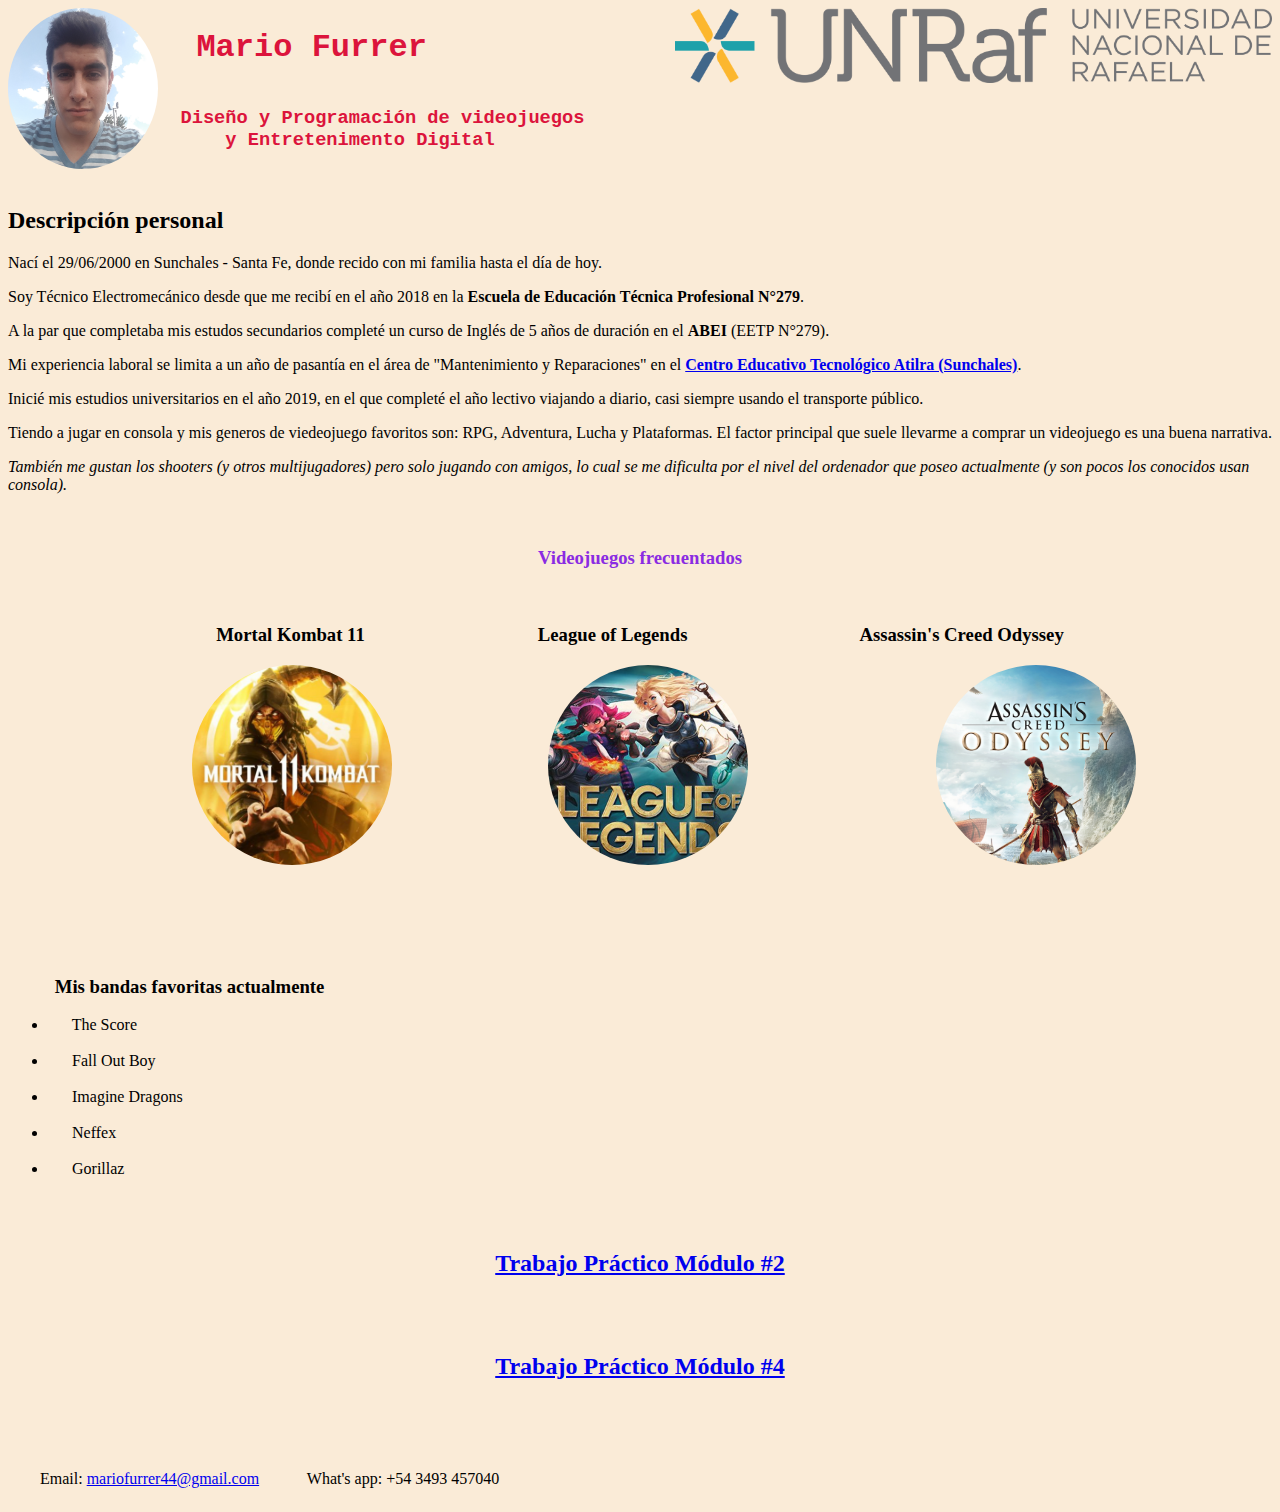
<file: index.html>
<!DOCTYPE html>
<html lang="es">
    <head>
        <meta charset="UTF-8">
        <meta name="viewport" content="width=device-width, initial-scale=1.0">
        <title>Portfolio</title>
        <link rel="stylesheet" type="text/css" href="./assets/css/style.css">
    </head>

    <header>
         <img src="./assets/images/Foto_de_perfil.png" alt="Foto de perfil" class="profile-thumbnail">
         <div class="profile-name">
            <h1>&nbsp; Mario Furrer</h1>
            <h3>&nbsp; Diseño y Programación de videojuegos <br>&nbsp;&nbsp;&nbsp;&nbsp;&nbsp; y Entretenimento Digital</h3>
         </div>
         <img src="./assets/images/UNRaf_Logo.png" alt="Logo UNRaf" class="logo">
    </header>
    <br>
    <body>
        <h2><b>Descripción personal</b></h2>
        <p>Nací el 29/06/2000 en Sunchales - Santa Fe, donde recido con mi familia hasta el día de hoy.</p>
        <p>Soy Técnico Electromecánico desde que me recibí en el año 2018 en la <b>Escuela de Educación Técnica Profesional N°279</b>.</p>
        <p>A la par que completaba mis estudos secundarios completé un curso de Inglés de 5 años de duración en el <b>ABEI</b> (EETP N°279).</p>
        <p>Mi experiencia laboral se limita a un año de pasantía en el área de "Mantenimiento y Reparaciones" en el <a href="https://atilra.org.ar/centro-educativo-tecnologico/atilra" target= "_blank"><b>Centro Educativo Tecnológico Atilra (Sunchales)</b></a>.</p>
        <p>Inicié mis estudios universitarios en el año 2019, en el que completé el año lectivo viajando a diario, casi siempre usando el transporte público.</p>
        <p>Tiendo a jugar en consola y mis generos de viedeojuego favoritos son: RPG, Adventura, Lucha y Plataformas. El factor principal que suele llevarme a comprar un videojuego es una buena narrativa.</p>
        <p class="pd">También me gustan los shooters (y otros multijugadores) pero solo jugando con amigos, lo cual se me dificulta por el nivel del ordenador que poseo actualmente (y son pocos los conocidos usan consola).</p>
        <br>
        <div class="title"><h3>Videojuegos frecuentados</h3></div>
        <br>
        <div class="game">
            <p> 
             <h3><b>Mortal Kombat 11 &nbsp; &nbsp; &nbsp; &nbsp; &nbsp; &nbsp; &nbsp; &nbsp; &nbsp; &nbsp; &nbsp; &nbsp; &nbsp; &nbsp; &nbsp; &nbsp; &nbsp; &nbsp; League of Legends &nbsp; &nbsp; &nbsp; &nbsp; &nbsp; &nbsp; &nbsp; &nbsp; &nbsp; &nbsp; &nbsp; &nbsp; &nbsp; &nbsp; &nbsp; &nbsp; &nbsp; &nbsp; Assassin's Creed Odyssey</b></h3>
            </p>
        </div>
        <p>
            &nbsp; &nbsp; &nbsp; &nbsp; &nbsp; &nbsp; &nbsp; &nbsp; &nbsp; &nbsp; &nbsp; &nbsp; &nbsp; &nbsp; &nbsp; &nbsp; &nbsp; &nbsp; &nbsp; &nbsp; &nbsp; &nbsp; &nbsp;
            <img class="game-logo" src="./assets/images/Logo_MK11.png" alt="MK Image">
            &nbsp; &nbsp; &nbsp; &nbsp; &nbsp; &nbsp; &nbsp; &nbsp; &nbsp; &nbsp; &nbsp; &nbsp; &nbsp; &nbsp; &nbsp; &nbsp; &nbsp; &nbsp; &nbsp;
            <img class="game-logo" src="./assets/images/Logo_LoL.png" alt="League of Legends Image">
            &nbsp; &nbsp; &nbsp; &nbsp; &nbsp; &nbsp; &nbsp; &nbsp; &nbsp; &nbsp; &nbsp; &nbsp; &nbsp; &nbsp; &nbsp; &nbsp; &nbsp; &nbsp; &nbsp; &nbsp; &nbsp; &nbsp; &nbsp;
            <img class="game-logo" src="./assets/images/Logo_ACO.png" alt="Assassin's Creed Odyssey">
        </p>
        <br>
        <br>
        <br>
        <br> 
        <p>
            <h3><b>&nbsp; &nbsp; &nbsp; &nbsp; &nbsp; Mis bandas favoritas actualmente</b></h3>
        </p>
        <ul>
            <li>&nbsp; &nbsp; &nbsp; The Score</li>
            <br> 
            <li>&nbsp; &nbsp; &nbsp; Fall Out Boy</li>
            <br>
            <li>&nbsp; &nbsp; &nbsp; Imagine Dragons</li>
            <br>
            <li>&nbsp; &nbsp; &nbsp; Neffex</li>
            <br>
            <li>&nbsp; &nbsp; &nbsp; Gorillaz</li>
        </ul>
        <br><br>
        <div class="ej"><h2><a href="./pages/Links.html">Trabajo Práctico Módulo #2</a></h2></div>
        <br><br>
        <div class="ej"><h2><a href="./pages/game.html">Trabajo Práctico Módulo #4 </a></h2></div>
    </body>
    <br><br><br>
    <footer>
        <p>&nbsp; &nbsp; &nbsp; &nbsp; Email: <a href="mariofurrer44@gmail.com">mariofurrer44@gmail.com</a>&nbsp; &nbsp; &nbsp; &nbsp; &nbsp; &nbsp; What's app: +54 3493 457040</p>
    </footer>
</html>
</file>
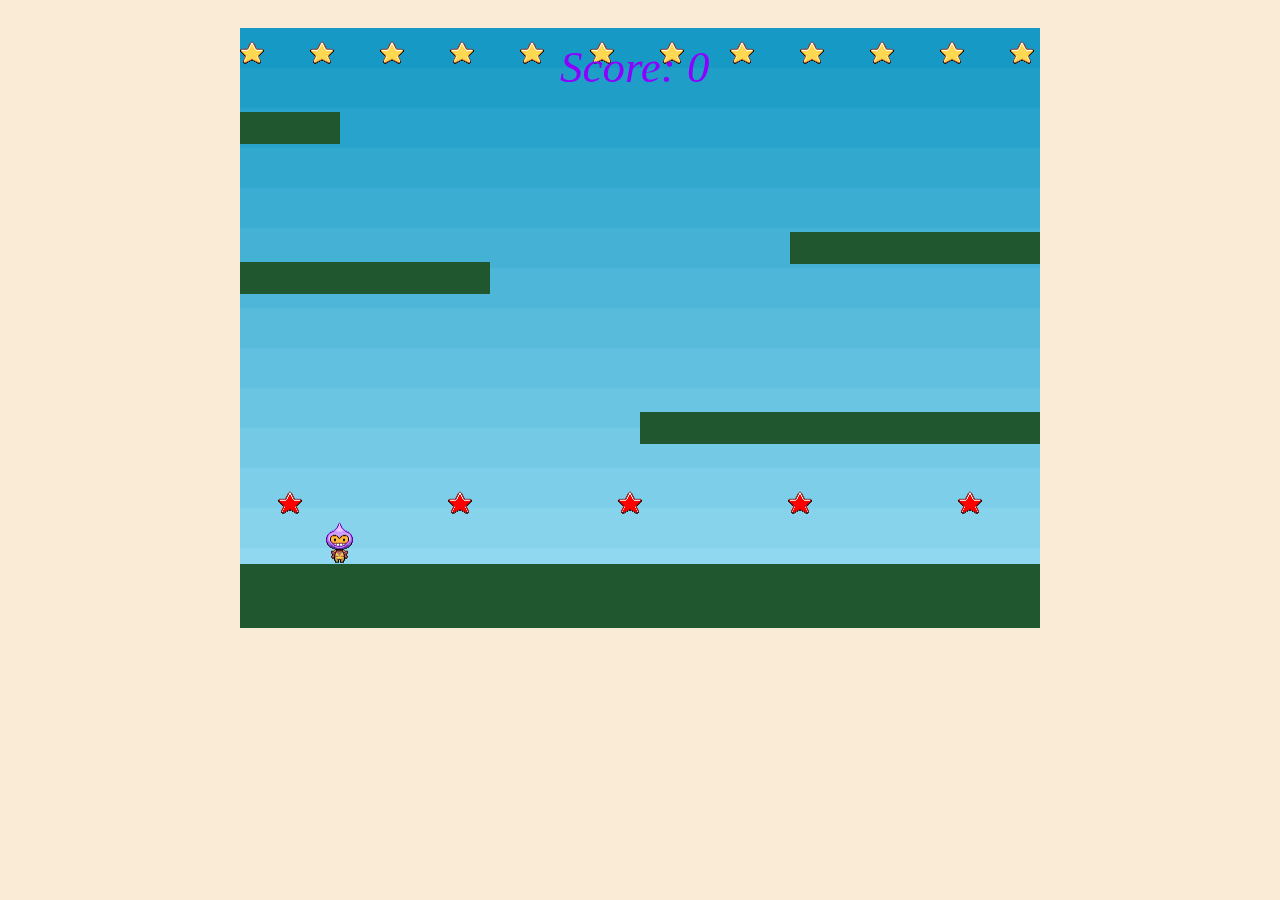
<file: game/game.html>
<!DOCTYPE html>
<html lang="en">
    <script src="./node_modules/phaser/dist/phaser-arcade-physics.min.js"></script>
<head>
    <meta charset="UTF-8">
    <meta name="viewport" content="width=device-width, initial-scale=1.0">
    <link rel="stylesheet" href="./assets/css/game.css">
    <title>Inicio</title>
</head>
<body>
    <script src="./assets/js2/game.js"></script>
</body>
</html>
</file>
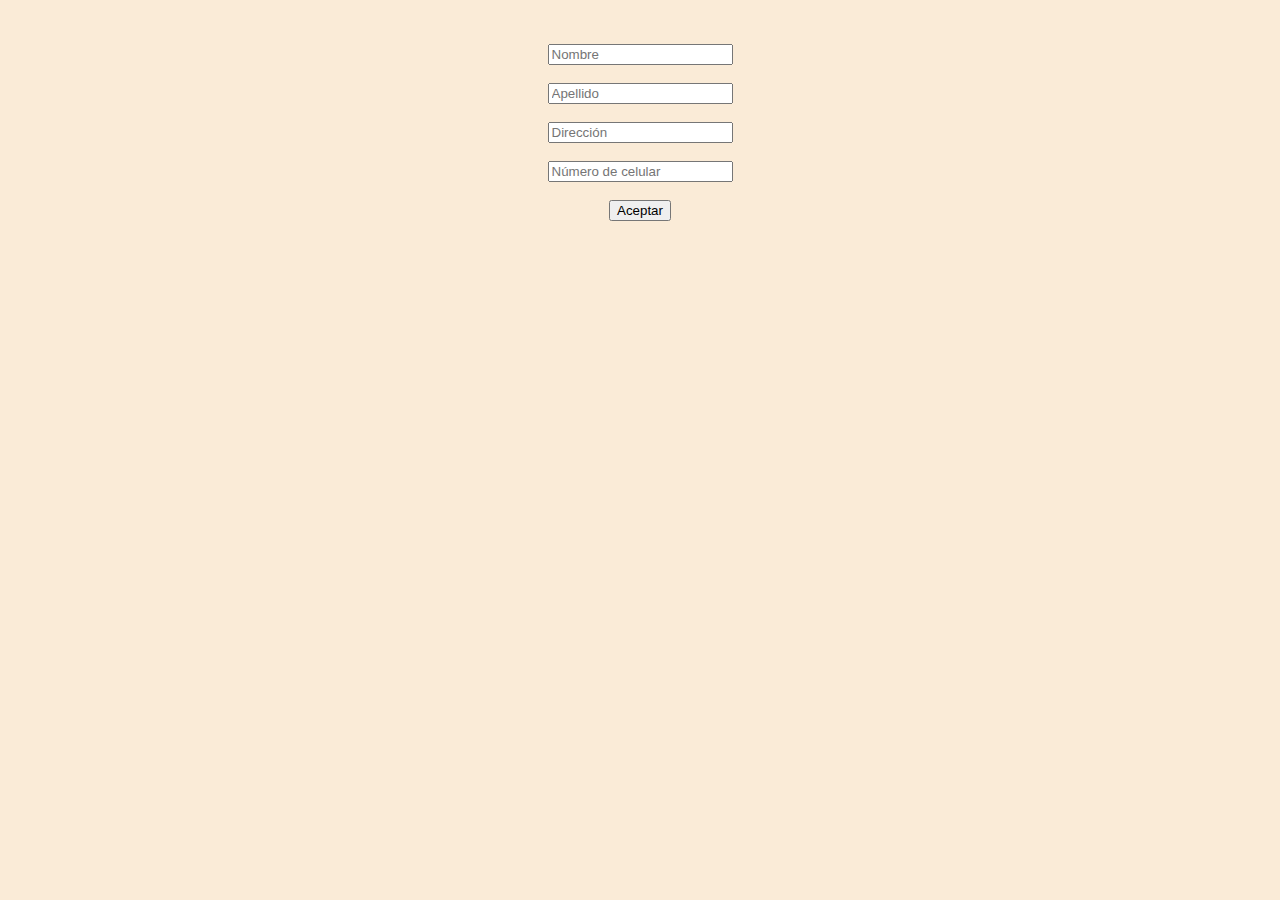
<file: pages/Formulario.html>
<!DOCTYPE html>
<html lang="es">
<head>
    <meta charset="UTF-8">
    <meta name="viewport" content="width=device-width, initial-scale=1.0">
    <title>Formulario</title>
    <link rel="stylesheet" class="text/css" href="../assets/css/Formulario.css">
</head>
<body>
    <div class="formulario">
        <br><br>
        <form action="" name="formulario" method="GET">
            <input type="text" name="nombre" id="nombre" placeholder="Nombre" required>
            <br><br>
            <input type="text" name="apellido" id="apellido" placeholder="Apellido" required>
            <br><br>
            <input type="text" name="direccion" id="direccion" placeholder="Dirección" required>
            <br><br>
            <input type="number" name="telefono" id="telefono" placeholder="Número de celular" required>
            <br><br>
            <input type="button" name="btn" id="btn" value="Aceptar">
        </form>
        <br><br>
    </div>
    <div id="conv"></div>
    <script src="../assets/js/Formulario.js"></script> 
</body>
</file>
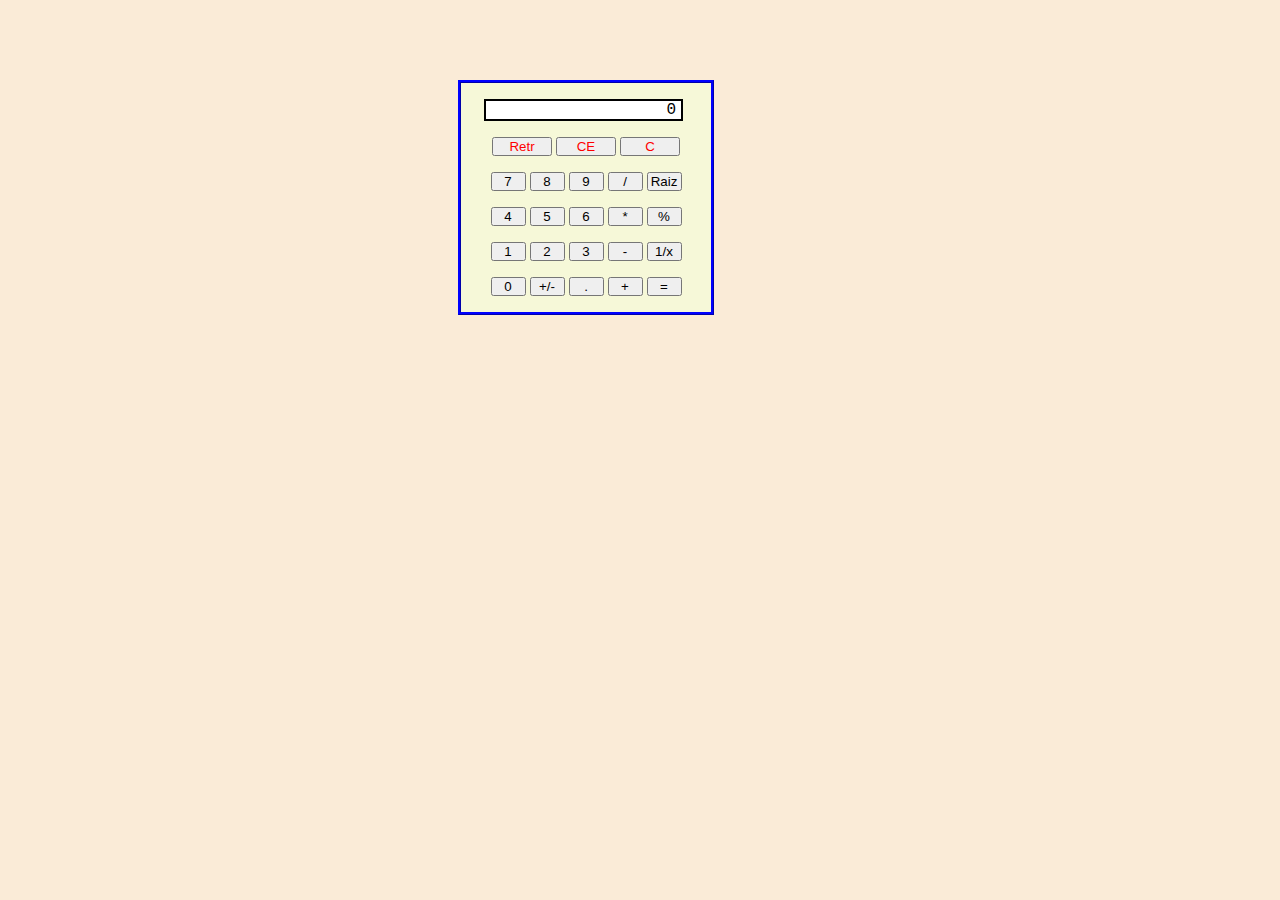
<file: pages/FuncionPropia.html>
<!DOCTYPE html>
<html lang="es">
<head>
    <meta charset="UTF-8">
    <meta name="viewport" content="width=device-width, initial-scale=1.0">
    <title>Calculadora</title>
    <link rel="stylesheet" href="../assets/css/Funcionpropia.css">
    <script src="../assets/js/Funcionpropia.js"></script>
</head>
<body>
    <div class="calculadora">
        <form="" action="#" name="calculadora" id="calculadora">
            <p id="textoPantalla">0</p>
            <p>
                <input type="button" class="largo" value="Retr" onclick="retro()">
                <input type="button" class="largo" value="CE" onclick="borradoParcial()">
                <input type="button" class="largo" value="C" onclick="borradoTotal()">
            </p>
            <p>
                <input type="button" value="7" onclick="numero('7')">
                <input type="button" value="8" onclick="numero('8')">
                <input type="button" value="9" onclick="numero('9')">
                <input type="button" value="/" onclick="operar('/')">
                <input type="button" value="Raiz" onclick="raizc()">
            </p>
            <p>
                <input type="button" value="4" onclick="numero('4')">
                <input type="button" value="5" onclick="numero('5')">
                <input type="button" value="6" onclick="numero('6')">
                <input type="button" value="*" onclick="operar('*')">
                <input type="button" value="%" onclick="porcent()">
            </p>
            <p>
                <input type="button" value="1" onclick="numero('1')">
                <input type="button" value="2" onclick="numero('2')">
                <input type="button" value="3" onclick="numero('3')">
                <input type="button" value="-" onclick="operar('-')">
                <input type="button" value="1/x" onclick="inve()">
            </p>
            <p>
                <input type="button" value="0" onclick="numero('0')">
                <input type="button" value="+/-" onclick="opuest()">
                <input type="button" value="." onclick="numero('.')">
                <input type="button" value="+" onclick="operar('+')">
                <input type="button" value="=" onclick="igualar()">
            </p>
        </form>
    </div>
</body>
</file>
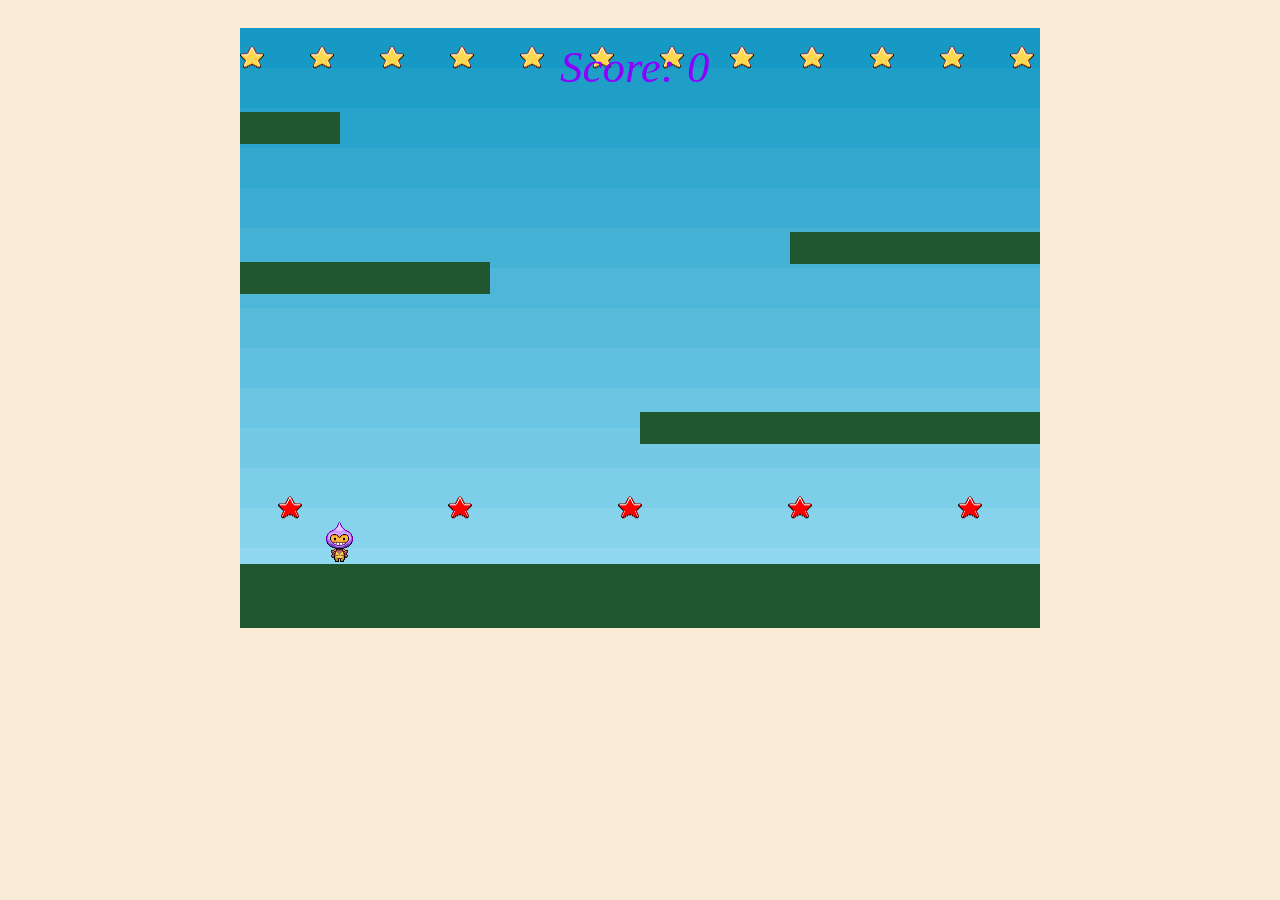
<file: pages/game.html>
<!DOCTYPE html>
<html lang="en">
    <script src="../node_modules/phaser/dist/phaser-arcade-physics.min.js"></script>
<head>
    <meta charset="UTF-8">
    <meta name="viewport" content="width=device-width, initial-scale=1.0">
    <link rel="stylesheet" href="../assets/css/game.css">
    <title>Inicio</title>
</head>
<body>
    <script src="../assets/js/game.js"></script>
</body>
</html>
</file>
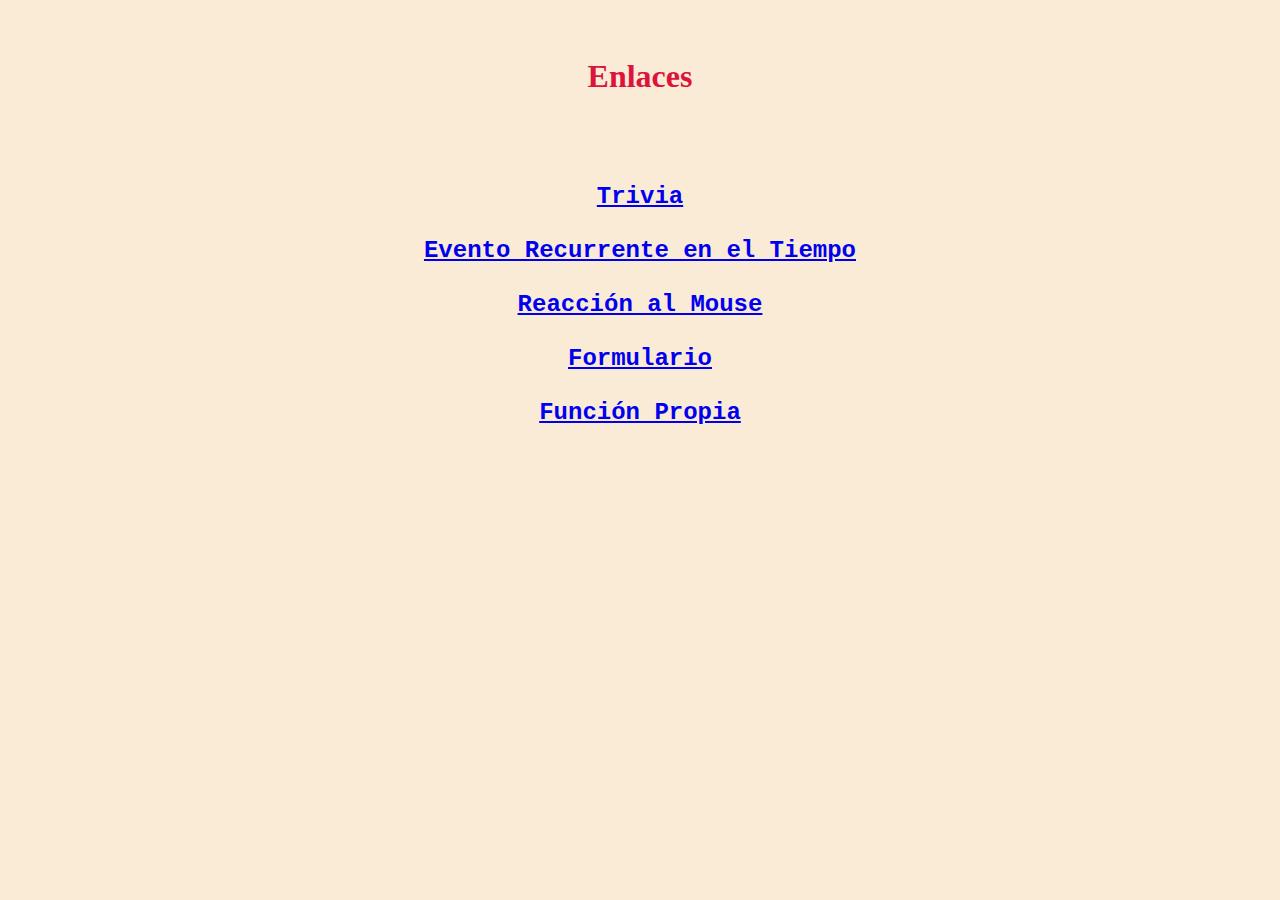
<file: pages/Links.html>
<!DOCTYPE html>
<html lang="es">
    <head>
        <meta charset="UTF-8">
        <meta name="viewport" content="width=device-width, initial-scale=1.0">
        <title>Ejercicios Unidad N°2</title>
        <link rel="stylesheet" class="text/css" href="../assets/css/links.css">
    </head>
    <br>
    <header>
        <h1><p>Enlaces</p></h1>
    </header>
    <br><br>
    <body>
        <h2>
            <a href="Trivia.html">Trivia</a>
            <br><br>
            <a href="EventoRec.html">Evento Recurrente en el Tiempo</a>
            <br><br>
            <a href="Mouse.html">Reacción al Mouse</a>
            <br><br>
            <a href="Formulario.html">Formulario</a>
            <br><br>
            <a href="FuncionPropia.html">Función Propia</a>
        </h2>
    </body>
</html>
</file>
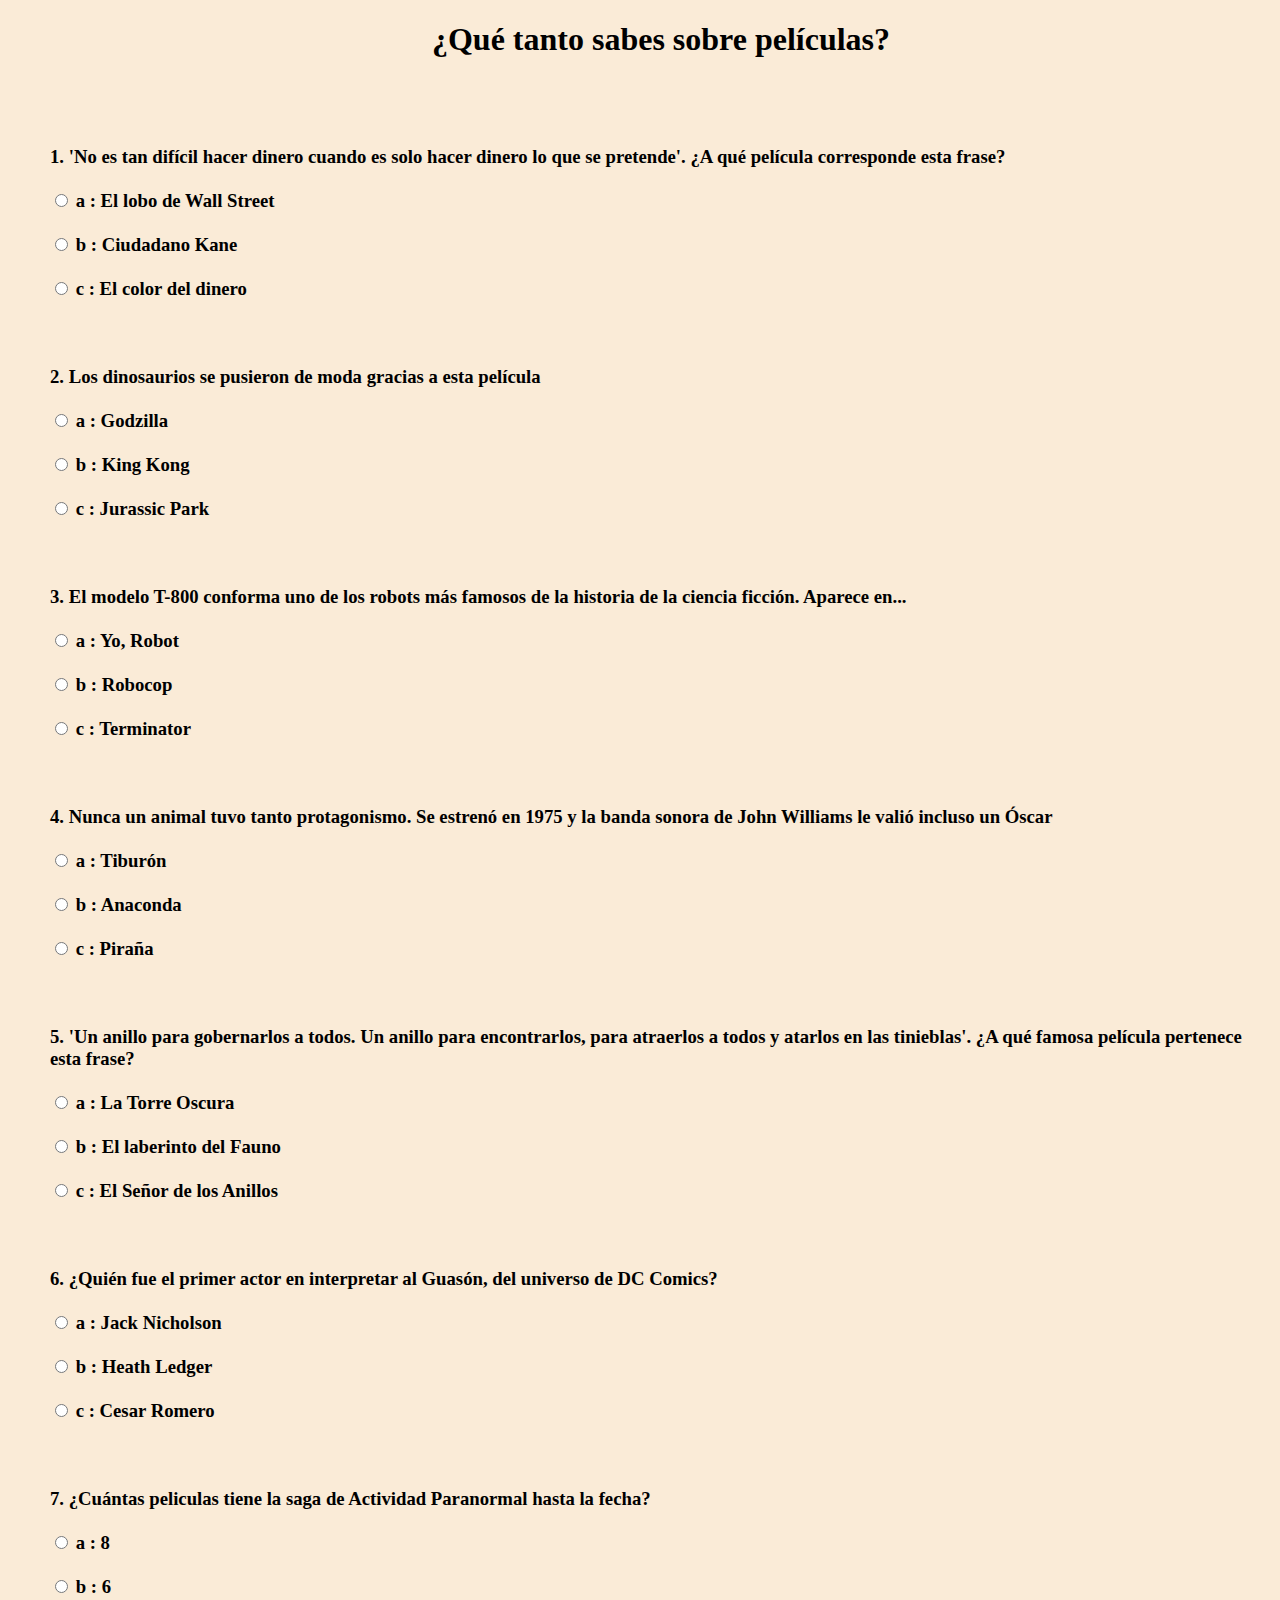
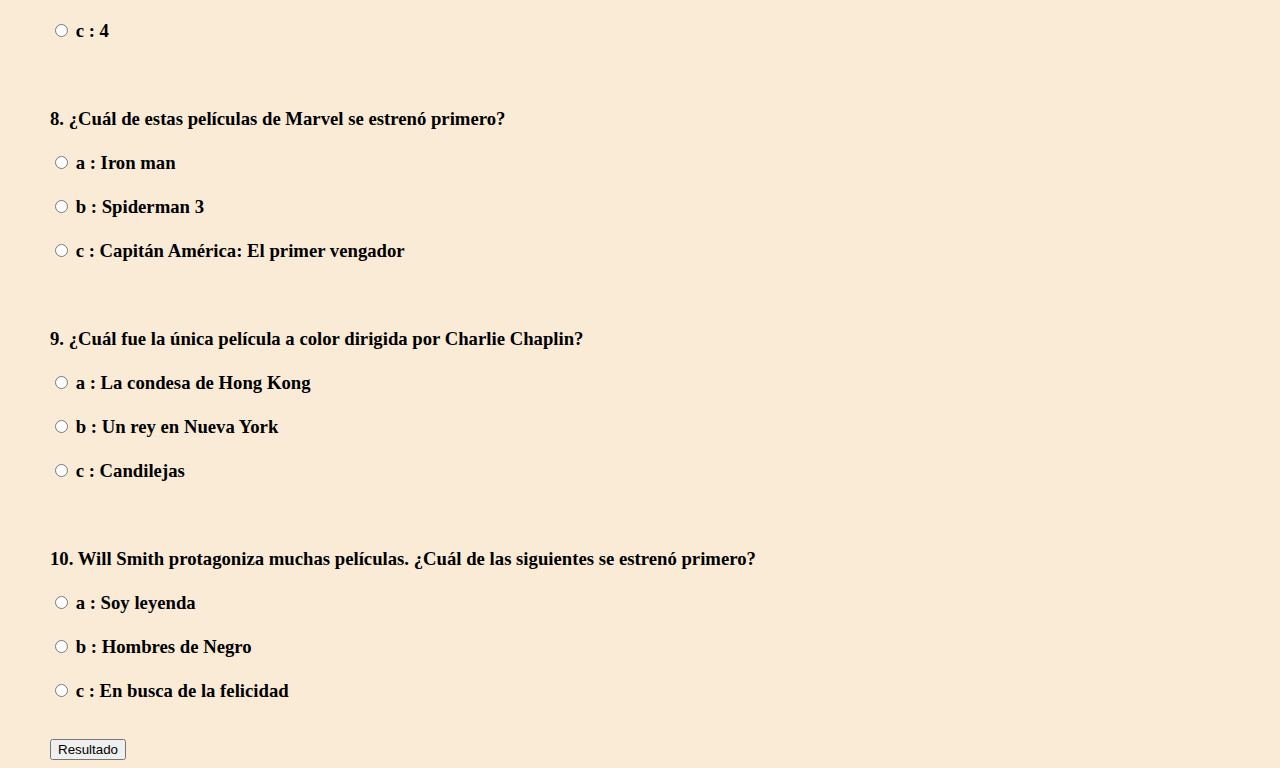
<file: pages/Trivia.html>
<!DOCTYPE html>
<html lang="es">
    <head>
        <meta charset="UTF-8">
        <meta name="viewport" content="width=device-width, initial-scale=1.0">
        <title>Trivia</title>
        <link rel="stylesheet" class="text/css" href="../assets/css/Trivia.css">
    </head>
    <Header>
        <p><h1>¿Qué tanto sabes sobre películas?</h1></p>
    </Header>
    <body>
        <h3><div id="trivia"></div></h3>
        <br>
        <button id="button">Resultado</button>
        <div id="resultado"></div>
        <script src="../assets/js/Trivia.js"></script>
    </body>
</html>
</file>
<file: assets/css/style.css>
html {
    background-color: antiquewhite;
}
header {
    display: flex;
    flex-direction: row;
}

header .profile-thumbnail {
    width: 150px;
    height: auto;
    border-radius: 50%;
}

header .logo {
    width: auto;
    height: 75px;
    display: flex;
    margin: 0 0 0 auto;
}

header .profile-name {
    font-family: 'Courier New', Courier, monospace;
    color: crimson;
    display: flex;
    flex-direction: column;
}

body {
    font-family: Georgia, 'Times New Roman', Times, serif;
}

body .pd {
    font-style: italic;
}

body .title {
    text-align: center;
    color: blueviolet;
}

body .list {
    display: flex;
    flex-direction: row;
    text-align: center;
}

body .game {
    text-align: center;
}

body .game-logo {
    width: 200px;
    height: 200px;
    border-radius: 50%;
}

body .artists {
    margin: 0 0 0 auto;
}

body .ej {
    text-align: center;
}

footer {
    display: flex;
    flex-direction: row;
}
</file>
<file: game/assets/css/game.css>
html {
    background-color: antiquewhite;
    margin-top: 20px;
    text-align: center;
}
</file>
<file: assets/css/Formulario.css>
html {
    margin-left: 400px;
    margin-right: 400px;
}

.container {
    font-family: Arial, Helvetica, sans-serif;
    color: rgb(255, 255, 255);
    border: 2px solid #158dbd;
    background-color: #8ed1f0;
    border-radius: 5px;
    padding: 10px;
    margin: 10px 0;
    text-align: right   ;
}

.darker {
    border-color: rgb(37, 125, 240);
    background-color: rgb(112, 129, 223);
    text-align: left;
}
html {
    background-color: antiquewhite;
}

.formulario {
    text-align: center;
}

.container::after {
    content: "";
    clear: both;
    display: table;
}

.container img {
    float: left;
    max-width: 60px;
    width: 100%;
    margin-right: 20px;
    border-radius: 50%;
}

.container img.right {
    float: right;
    margin-left: 20px;
    margin-right:0;
}
  
.time-right {
    float: right;
}

.time-left {
    float: left;
}
</file>
<file: assets/css/Funcionpropia.css>
html {
    background-color: antiquewhite;
}

.calculadora {
    border: 3px blue ridge; 
    width: 250px;
    text-align: center;
    background-color: #f6f8d8;
    margin-top: 80px;
    margin-left: 450px;
}
					 
#textoPantalla { 
    width: 185px; 
    border: 2px black solid; 
    text-align: right; 
    position: relative; 
    left: 23px;  
    padding: 0px 5px;
    background-color: white; 
    font-family: "courier new"; 
    overflow: hidden;
}

.calculadora [type=button] { 
    width: 35px;
    padding: 0;
}

.calculadora input.largo { 
    color: red; 
    width: 60px; 
}
</file>
<file: assets/css/game.css>
html {
    background-color: antiquewhite;
    margin-top: 20px;
    text-align: center;
}
</file>
<file: assets/css/links.css>
html {
    background-color: antiquewhite;
    text-align: center;
}

header {
    font-family: 'Times New Roman', Times, serif;
    color: crimson;
}

body {
    font-family: 'Courier New', Courier, monospace;    
}
</file>
<file: assets/css/Trivia.css>
html {
    background-color: antiquewhite;
}

header {
    text-align: center;
}

body {
font-family: cursive; 
margin-left: 50px;
}
</file>
